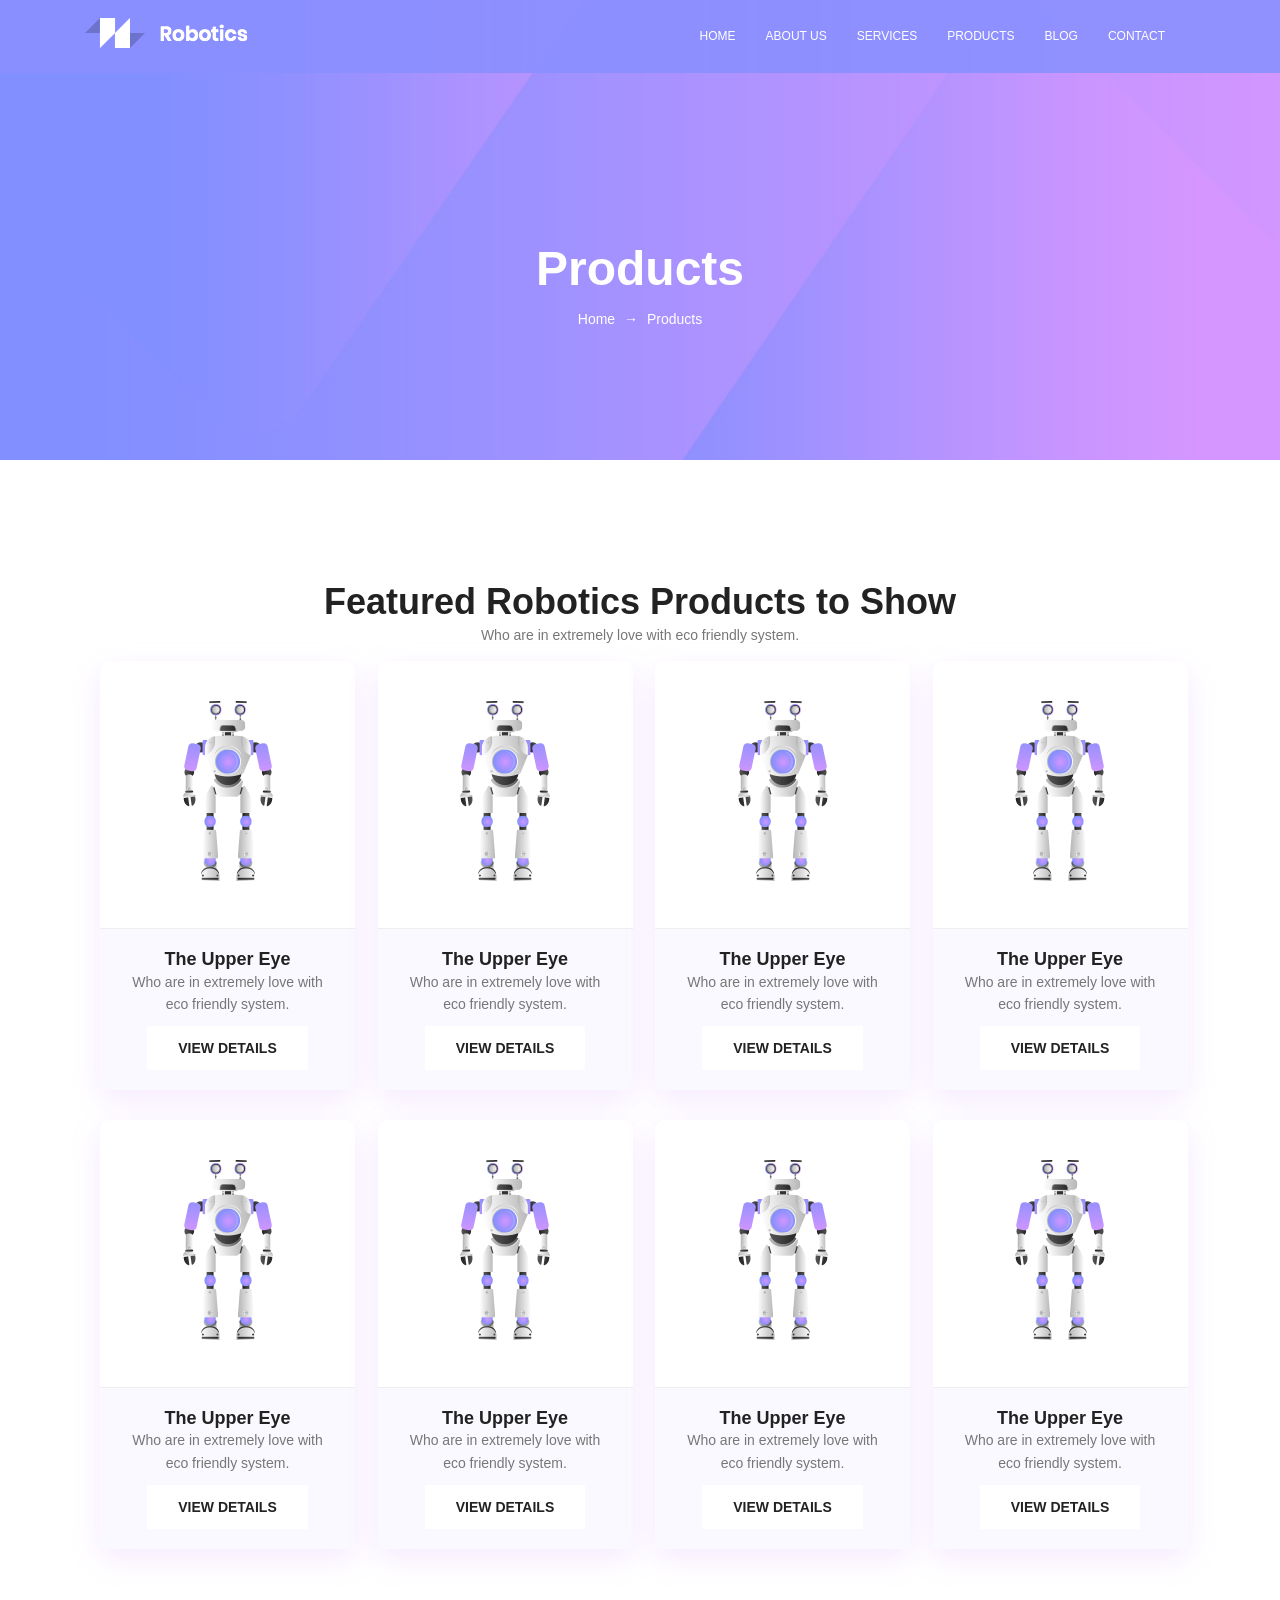
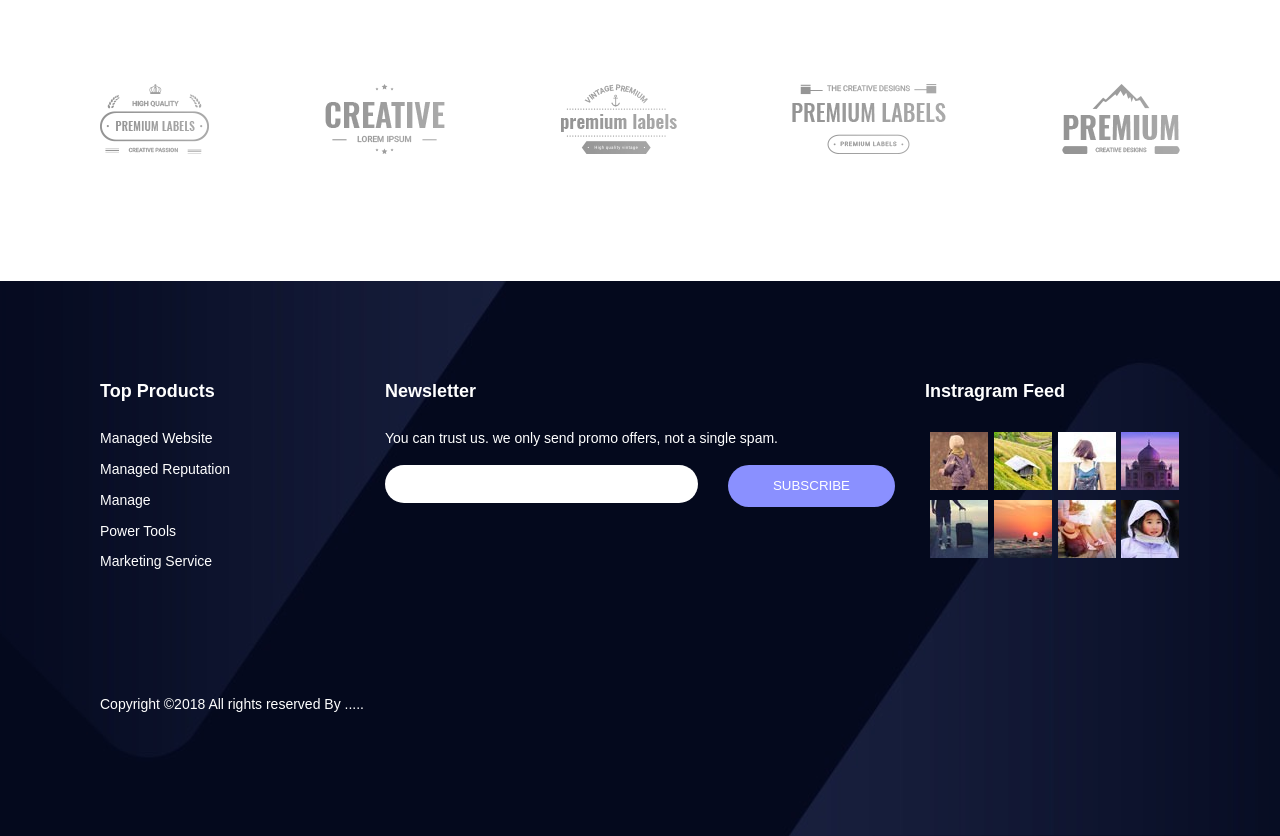
<file: OneDrive_1_13_08_2018/index.html>
<!DOCTYPE html>
<html>

<head>
    <meta charset="UTF-8">
    <title>Products</title>
    <link rel="stylesheet" href="css/index.css">
    <link rel="stylesheet" href="css/header.css">
    <link rel="stylesheet" href="css/banner.css">
    <link rel="stylesheet" href="css/product-card.css">
    <link rel="stylesheet" href="css/brand.css">
    <link rel="stylesheet" href="css/footer.css">
</head>

<body>
    <header class="header">
        <div class="container">
            <div class="menu">
                <div class="menu-logo">
                    <a href="#" class="menu-logo__link">
                        <img src="img/logo.png">
                    </a>
                </div>
                <div class="menu-nav-container">
                    <div class="container">
                        <ul class="menu-nav">
                            <li class="menu-nav__item">
                                <a href="#" class="menu-nav__link">home</a>
                            </li>
                            <li class="menu-nav__item">
                                <a href="#" class="menu-nav__link">about us</a>
                            </li>
                            <li class="menu-nav__item">
                                <a href="#" class="menu-nav__link">services</a>
                            </li>
                            <li class="menu-nav__item">
                                <a href="#" class="menu-nav__link">products</a>
                            </li>
                            <li class="menu-nav__item">
                                <a href="#" class="menu-nav__link">blog</a>
                            </li>
                            <li class="menu-nav__item">
                                <a href="#" class="menu-nav__link">contact</a>
                            </li>
                        </ul>
                    </div>
                </div>
            </div>
        </div>
    </header>
    <main class="main">
        <section class="section section_banner">
            <div class="container">
                <div class="banner-container">
                    <div class="banner">
                        <div class="banner-text">
                            <h1 class="banner-text__header">Products</h1>
                            <div class="banner-text__body">
                                <a href="#">Home</a>
                                <span>→</span>
                                <a href="#">Products</a>
                            </div>
                        </div>
                    </div>
                </div>
            </div>
        </section>
        <section class="section section_main">
            <div class="container">
                <div class="section__header">
                    <h1>Featured Robotics Products to Show</h1>
                    <p>Who are in extremely love with eco friendly system.</p>
                </div>
                <div class="product-card-container">
                    <div class="product-card-wrap">
                        <div class="product-card">
                            <div class="product-card__image-wrap">
                                <img class="product-card__image" src="img/p1.png" alt="">
                            </div>
                            <div class="product-card__details">
                                <h4 class="product-card__header">The Upper Eye</h4>
                                <p class="product-card__text">Who are in extremely love with eco friendly system.</p>
                                <a class="product-card__button" href="#">View Details</a>
                            </div>
                        </div>
                    </div>
                    <div class="product-card-wrap">
                        <div class="product-card">
                            <div class="product-card__image-wrap">
                                <img class="product-card__image" src="img/p1.png" alt="">
                            </div>
                            <div class="product-card__details">
                                <h4 class="product-card__header">The Upper Eye</h4>
                                <p class="product-card__text">Who are in extremely love with eco friendly system.</p>
                                <a class="product-card__button" href="#">View Details</a>
                            </div>
                        </div>
                    </div>
                    <div class="product-card-wrap">
                        <div class="product-card">
                            <div class="product-card__image-wrap">
                                <img class="product-card__image" src="img/p1.png" alt="">
                            </div>
                            <div class="product-card__details">
                                <h4 class="product-card__header">The Upper Eye</h4>
                                <p class="product-card__text">Who are in extremely love with eco friendly system.</p>
                                <a class="product-card__button" href="#">View Details</a>
                            </div>
                        </div>
                    </div>
                    <div class="product-card-wrap">
                        <div class="product-card">
                            <div class="product-card__image-wrap">
                                <img class="product-card__image" src="img/p1.png" alt="">
                            </div>
                            <div class="product-card__details">
                                <h4 class="product-card__header">The Upper Eye</h4>
                                <p class="product-card__text">Who are in extremely love with eco friendly system.</p>
                                <a class="product-card__button" href="#">View Details</a>
                            </div>
                        </div>
                    </div>
                    <div class="product-card-wrap">
                        <div class="product-card">
                            <div class="product-card__image-wrap">
                                <img class="product-card__image" src="img/p1.png" alt="">
                            </div>
                            <div class="product-card__details">
                                <h4 class="product-card__header">The Upper Eye</h4>
                                <p class="product-card__text">Who are in extremely love with eco friendly system.</p>
                                <a class="product-card__button" href="#">View Details</a>
                            </div>
                        </div>
                    </div>
                    <div class="product-card-wrap">
                        <div class="product-card">
                            <div class="product-card__image-wrap">
                                <img class="product-card__image" src="img/p1.png" alt="">
                            </div>
                            <div class="product-card__details">
                                <h4 class="product-card__header">The Upper Eye</h4>
                                <p class="product-card__text">Who are in extremely love with eco friendly system.</p>
                                <a class="product-card__button" href="#">View Details</a>
                            </div>
                        </div>
                    </div>
                    <div class="product-card-wrap">
                        <div class="product-card">
                            <div class="product-card__image-wrap">
                                <img class="product-card__image" src="img/p1.png" alt="">
                            </div>
                            <div class="product-card__details">
                                <h4 class="product-card__header">The Upper Eye</h4>
                                <p class="product-card__text">Who are in extremely love with eco friendly system.</p>
                                <a class="product-card__button" href="#">View Details</a>
                            </div>
                        </div>
                    </div>
                    <div class="product-card-wrap">
                        <div class="product-card">
                            <div class="product-card__image-wrap">
                                <img class="product-card__image" src="img/p1.png" alt="">
                            </div>
                            <div class="product-card__details">
                                <h4 class="product-card__header">The Upper Eye</h4>
                                <p class="product-card__text">Who are in extremely love with eco friendly system.</p>
                                <a class="product-card__button" href="#">View Details</a>
                            </div>
                        </div>
                    </div>
                </div>
            </div>
        </section>
        <section class="section section_brand">
            <div class="container">
                <div class="brand-container">
                    <div class="brand">
                        <img src="img/l1.png" alt="">
                    </div>
                    <div class="brand">
                        <img src="img/l2.png" alt="">
                    </div>
                    <div class="brand">
                        <img src="img/l3.png" alt="">
                    </div>
                    <div class="brand">
                        <img src="img/l4.png" alt="">
                    </div>
                    <div class="brand">
                        <img src="img/l5.png" alt="">
                    </div>
                </div>
            </div>
        </section>
    </main>
    <footer class="footer">
        <div class="container">
            <div class="footer-block">
                <div class="footer-column footer-column_left">
                    <h6 class="footer-column__header">Top Products</h6>
                    <div class="footer-column__body">
                        <ul class="footer-group-link">
                            <li class="footer-group-link__item">
                                <a href="#" class="footer-group-link__link">Managed Website</a>
                            </li>
                            <li class="footer-group-link__item">
                                <a href="#" class="footer-group-link__link">Managed Reputation</a>
                            </li>
                            <li class="footer-group-link__item">
                                <a href="#" class="footer-group-link__link">Manage</a>
                            </li>
                            <li class="footer-group-link__item">
                                <a href="#" class="footer-group-link__link">Power Tools</a>
                            </li>
                            <li class="footer-group-link__item">
                                <a href="#" class="footer-group-link__link">Marketing Service</a>
                            </li>
                        </ul>
                    </div>
                </div>
                <div class="footer-column footer-column_center">
                    <h6 class="footer-column__header">Newsletter</h6>
                    <div class="footer-column__body">
                        <p>You can trust us. we only send promo offers, not a single spam.</p>
                        <div class="footer-search">
                            <div class="footer-search__item footer-search__item_input">
                                <input type="text" class="footer-search-input">
                            </div>
                            <div class="footer-search__item footer-search__item_button">
                                <button class="footer-search-button">Subscribe</button>
                            </div>
                        </div>
                    </div>
                </div>
                <div class="footer-column footer-column_right">
                    <h6 class="footer-column__header">Instragram Feed</h6>
                    <div class="footer-column__body">
                        <ul class="instagram-feed-list">
                            <li class="instagram-feed-list__item">
                                <img src="img/i1.jpg" alt="">
                            </li>
                            <li class="instagram-feed-list__item">
                                <img src="img/i2.jpg" alt="">
                            </li>
                            <li class="instagram-feed-list__item">
                                <img src="img/i3.jpg" alt="">
                            </li>
                            <li class="instagram-feed-list__item">
                                <img src="img/i4.jpg" alt="">
                            </li>
                            <li class="instagram-feed-list__item">
                                <img src="img/i5.jpg" alt="">
                            </li>
                            <li class="instagram-feed-list__item">
                                <img src="img/i6.jpg" alt="">
                            </li>
                            <li class="instagram-feed-list__item">
                                <img src="img/i7.jpg" alt="">
                            </li>
                            <li class="instagram-feed-list__item">
                                <img src="img/i8.jpg" alt="">
                            </li>
                        </ul>
                    </div>
                </div>
            </div>
            <div class="footer-block footer-block_last ">
                <div class="copyright">Copyright ©2018 All rights reserved By .....</div>
            </div>
        </div>
    </footer>
</body>

</html>
</file>
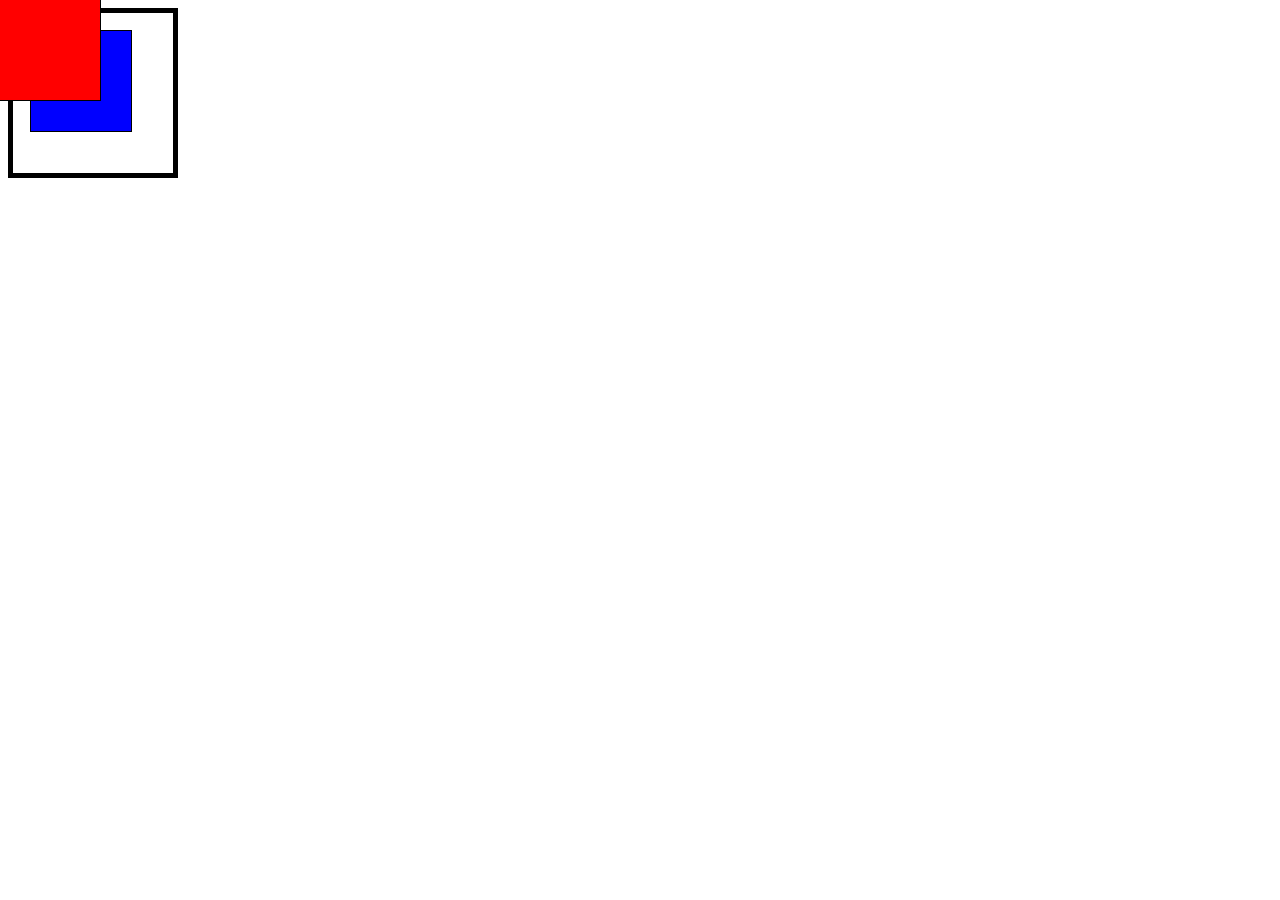
<file: 1.html>
<html>
    <head>
        <style>
        .contanier {
            border: 5px solid black;
            height: 160px;
            width: 160;
            position: relative;
}
        .box {
            border: 1px solid black;
            position: absolute;
            width: 100px;
            height: 100px;
        }
        .box1 {
            background: red;
            z-index: 101;
            top: -1px;
            left: -1px;
        }
        .box2 {
            background: blue;
            z-index: 100;
            top: 30px;
            left: 30px;
        }
    </style>
    <body>
        <div class="contanier"> </div>
        <div class="box box1"> </div>
        <div class="box box2"> </div>
    </body>
</html>
</file>
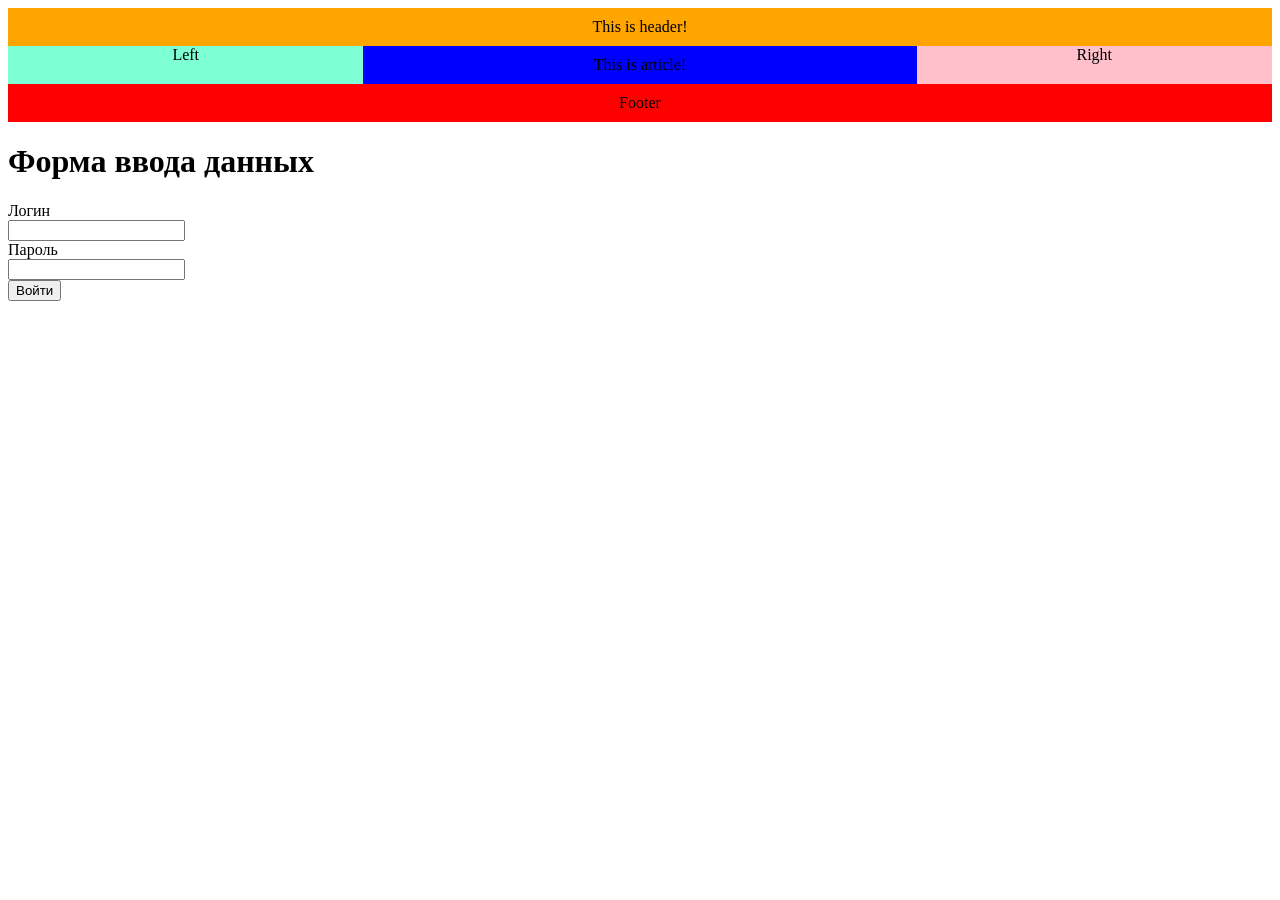
<file: flexbox.html>
<!DOCTYPE HTML>
<html>
    <head>
        <title> Flexbox </title>
        <style>
        .container{
            display: flex;
            flex-direction: column; 
            text-align: center;
        }
        .header {
            background: orange;
            padding: 10px;
        }
            .main{
                display: flex;
                flex-direction: row;
            }
            .article{
                background: blue;
                flex: 3;
                order: 2;
                padding: 10px;
            }
            .left{
                background: aquamarine;
                flex: 2;
                order: 1;
            }
            .right{
                background: pink;
                flex: 2;
                order: 3;
            }
            .footer{
                padding: 10px;
                background: red;
            }
        </style>
    </head>
        <body>
<div class="container">
 <header class="header"> This is header!</header>
 <main class="main">
     <article class="article"> This is article! </article>
     <div class="left"> Left </div>
     <div class="right"> Right </div>
 </main>
 <footer class="footer"> Footer </footer>
</div>
    <h1> Форма ввода данных </h1>
        <form action="#" method="post">
        <lable for="login-field"> Логин </lable>
        <br>
        <input type="text" name="login" id="login-field">
        <br>
        <label for="password-field"> Пароль </label>
        <br>
        <input type="text" name="passwod" id="password-field">
        <br>
        <input type="submit" value="Войти">
    </form>
        </body>
</html>
</file>
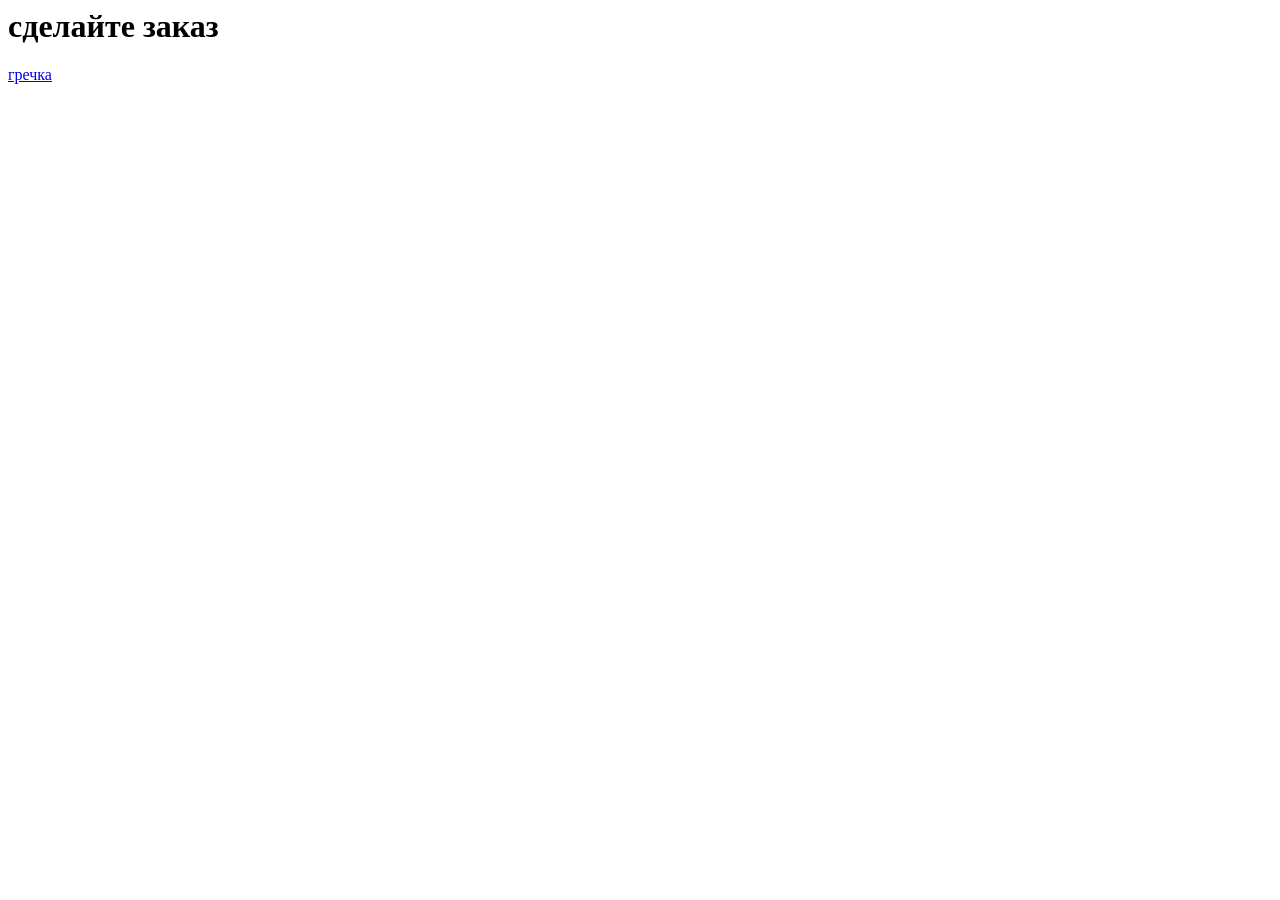
<file: JS.html>
<html> 
    <head> 
        <script>
            function price () {
                alert ("цена за порцию 1 у.е.");
                alert ("долго думаете!!! цена выросла!");
            }
        </script> 
    </head> 
    <body>
        <h1> сделайте заказ </h1>
        <a href="#" onclick="price()"> гречка </a>
    </body> 
</html>
</file>
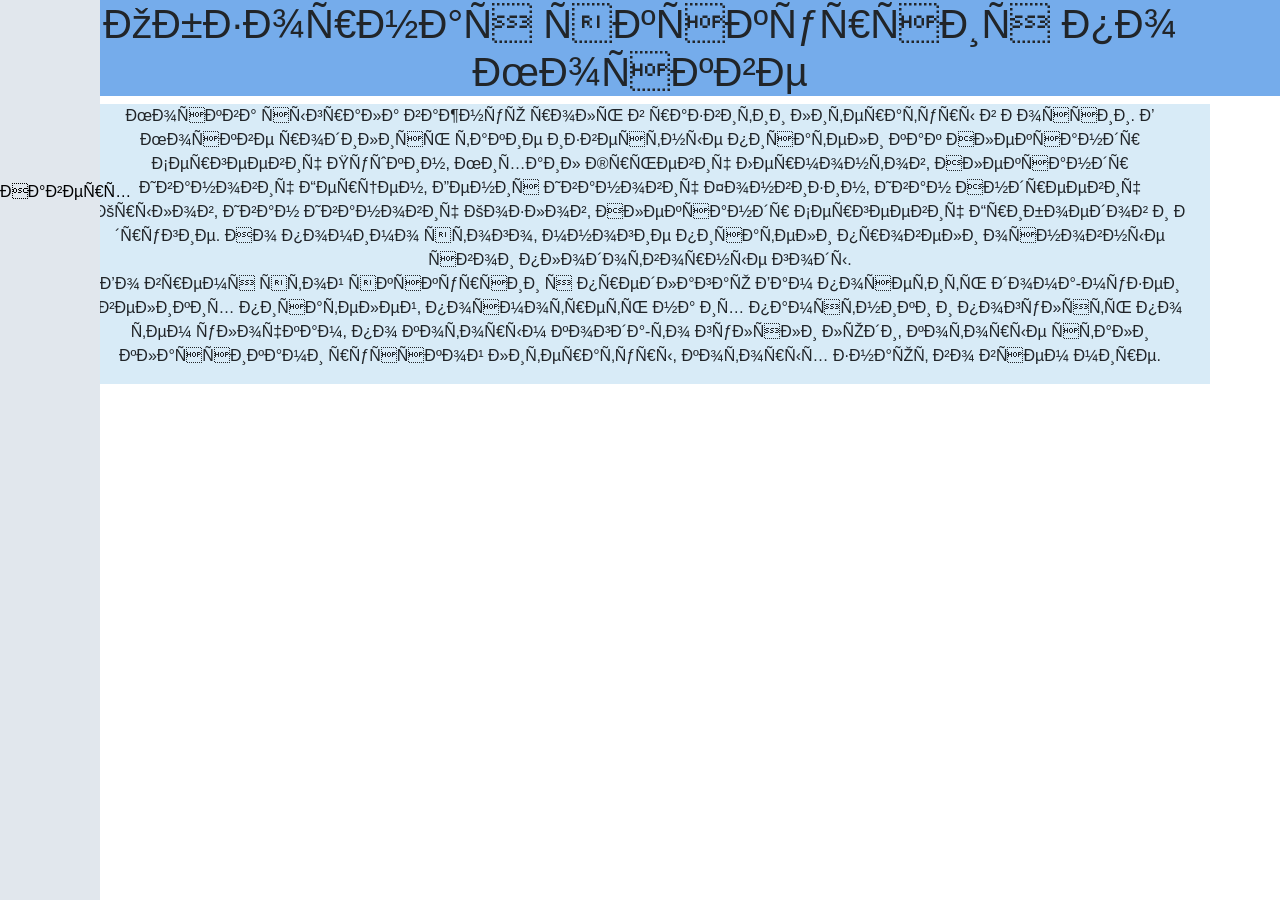
<file: lit.html>
<!DOCTYPE html>
<html >
<head>
    <title> Москва помнит своих литературных героев </title>
    <style> 
    .wrap {
        position: fixed;
        height: 100%;
        top: 0;
        width: 100px;
        left: 0;
    }
    .controlbar {
        height: 100%;
        display: block;
        text-decoration: none;
        text-align: center;
        background: #E1E7ED;
        opacity: 0.7;
    }
    .bar-desc{
        top: 20%;
        position: relative;
    }
    a.controlbar {
        opacity: 1;
        text-decoration: none;
        opacity: 1;
        color: black;
    }
     .container{ 
         display: flex; 
         flex-direction: column;  
         text-align: center; 
      } 
      .header{
          flex-direction: column;
          text-align: center;
          background: rgb(117, 172, 235);
      }
      .container{
          background-color: rgb(216, 235, 247);
      }
    </style>
    <link href="https://stackpath.bootstrapcdn.com/bootstrap/4.1.1/css/bootstrap.min.css" rel="stylesheet" integrity="sha384-WskhaSGFgHYWDcbwN70/dfYBj47jz9qbsMId/iRN3ewGhXQFZCSftd1LZCfmhktB" 
    crossorigin="anonymous"> 
</head>
<body>
        <a name="top"> </a>  
        <div class="wrap">
            <a href="#top" class="controlbar">
                <span class="bar-desc"> Наверх </span>
            </a>
        </div>
      <header class="header"> 
          <h1> Обзорная экскурсия по Москве </h1> 
      </header> 
      <main class="main">
            <div class="container">
    <p> Москва сыграла важную роль в развитии литературы в России. В Москве родились такие известные писатели как Александр Сергеевич Пушкин, Михаил Юрьевич Лермонтов, Александр Иванович Герцен, Денис Иванович Фонвизин, Иван Андреевич Крылов, Иван Иванович Козлов, Александр Сергеевич Грибоедов и другие. Но помимо этого, многие писатели провели основные свои плодотворные годы. <br> Во время этой экскурсии я предлагаю Вам посетить дома-музеи великих писателей, посмотреть на их памятники и погулять по тем улочкам, по которым когда-то гуляли люди, которые стали классиками русской литературы, которых знают во всем мире.</p>
</body>
</html>
</file>
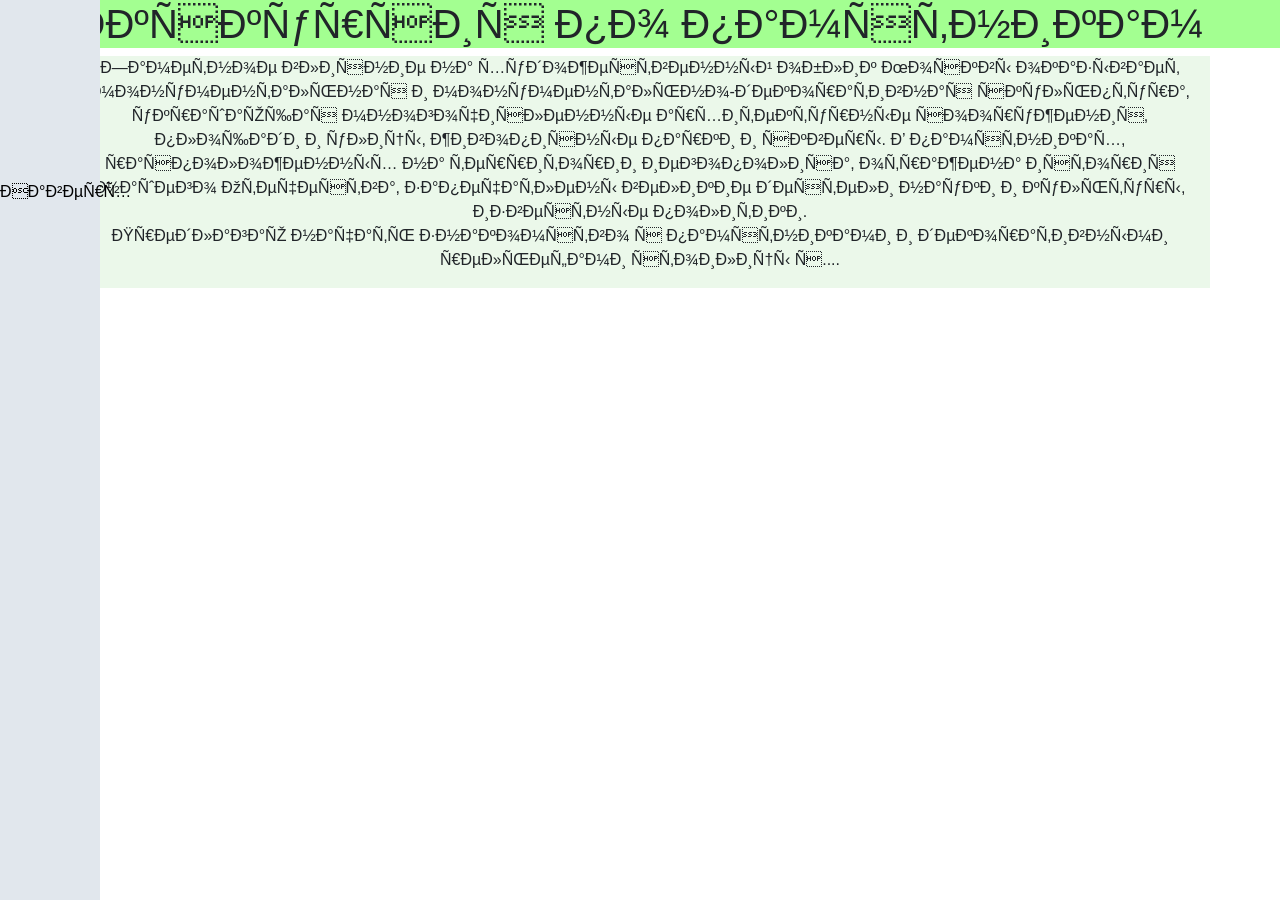
<file: mon.html>
<!DOCTYPE html> 
<html> 
 <head> 
     <title> Обзорная экскурсия по Москве</title>
     <style> 
     .wrap {
        position: fixed;
        height: 100%;
        top: 0;
        width: 100px;
        left: 0;
    }
    .controlbar {
        height: 100%;
        display: block;
        text-decoration: none;
        text-align: center;
        background: #E1E7ED;
        opacity: 0.7;
    }
    .bar-desc{
        top: 20%;
        position: relative;
    }
    a.controlbar {
        opacity: 1;
        text-decoration: none;
        opacity: 1;
        color: black;
    }
     .container{ 
         display: flex; 
         flex-direction: column;  
         text-align: center; 
      } 
      .header{
          flex-direction: column;
          text-align: center;
          background: rgb(163, 255, 145);
      }
      .container{
          background-color: rgb(235, 248, 234);
      }
      .text {
          text-align: left;
      }
      </style> 
          <link href="https://stackpath.bootstrapcdn.com/bootstrap/4.1.1/css/bootstrap.min.css" rel="stylesheet" integrity="sha384-WskhaSGFgHYWDcbwN70/dfYBj47jz9qbsMId/iRN3ewGhXQFZCSftd1LZCfmhktB" 
          crossorigin="anonymous"> 
  </head> 
  <body>    
        <a name="top"> </a>  
        <div class="wrap">
            <a href="#top" class="controlbar">
                <span class="bar-desc"> Наверх </span>
            </a>
        </div>
      <header class="header"> 
          <h1> Экскурсия по памятникам </h1> 
      </header> 
      <main class="main">
            <div class="container">
                <p> Заметное влияние на художественный облик Москвы оказывает монументальная и монументально-декоративная скульптура, украшающая многочисленные архитектурные сооружения, площади и улицы, живописные парки и скверы. В памятниках, расположенных на территории иегополиса, отражена история нашего Отечества, запечатлены великие деятели науки и культуры, известные политики. <br> Предлагаю начать знакомство с памятниками и декоративными рельефами стоилицы с.... </p>
</file>
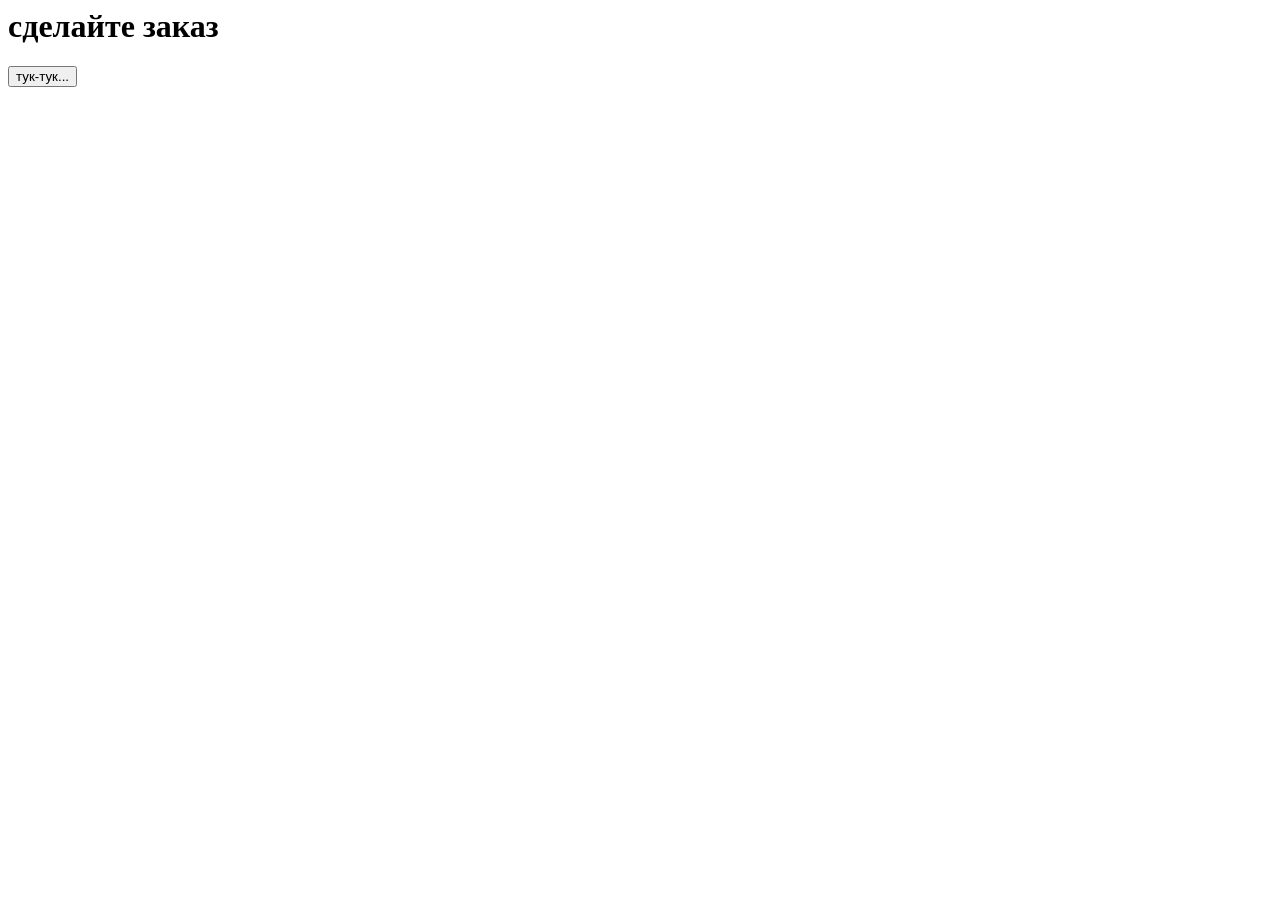
<file: timer.html>
<html> 
    <head>
        <script>
             var change = 1000;
            function pagetime () {
                alert ("прошло 5 секунд");
            }
        </script>
        </head>
        <body onload="setTimeout('pagetime()', change)">
            <h1> сделайте заказ </h1>
            <input type=button value="тук-тук..." onclick="hel()">
        </body>
</html>
</file>
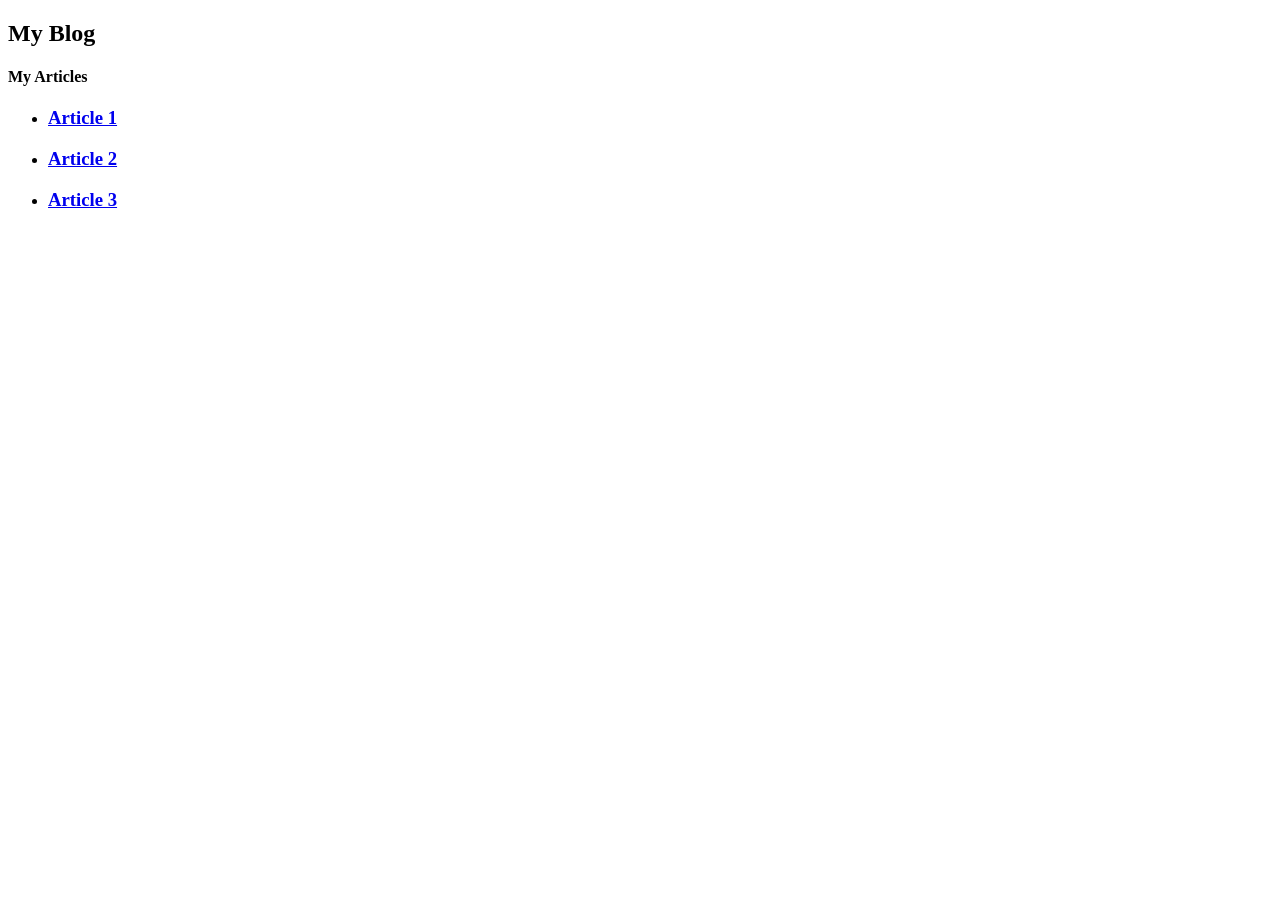
<file: blog/blog/blog.html>
<!DOCTYPE html>
<html>
<head>
    <meta charset="UTF-8">
    <meta name="viewport" content="width=device-width, initial-scale=1.0">
    <title>Blog</title>
</head>
<body>
    <style>
        .blog {

        }
        .article {

        }
        .article__title {

        }   
    </style>
    <h2>My Blog</h3>
    <h4>My Articles</h4>
    <div class="blog" id="root"></div>
    <script src="blog.js"></script>
</body>
</html>
</file>
<file: OneDrive_1_13_08_2018/css/index.css>
* {
    padding: 0;
    margin: 0;
}

*,
*::before,
*::after {
    box-sizing: border-box;
}

h1,
h2,
h3,
h4,
h5,
h6 {
    font-family: "Poppins", sans-serif;
    color: #222222;
    line-height: 1.2em !important;
    margin-bottom: 0;
    margin-top: 0;
    font-weight: 600;
}

h1 {
    font-size: 36px;
}

h4 {
    font-size: 18px;
}

h5 {
    font-size: 16px;
}

h6 {
    font-size: 14px;
}

body {
    color: #777777;
    font-family: "Poppins", sans-serif;
    font-size: 14px;
    font-weight: 300;
    line-height: 1.625em;
}

.main {}

.container {
    max-width: 1140px;
    padding: 0 15px;
    margin: 0 auto;
}

.section {}

.section__header {
    text-align: center;
}

.section_banner {
    background: url(../img/banner-bg.jpg) center;
    background-size: cover;
}

.section_main {
    padding: 120px 0;
}

.section_brand {
    padding-bottom: 120px 0;
}

@media screen and (max-wedth: 850px){
    .container {
        max-width: auto;
        width: 100%;
        margin: 0;
    }
    .section_main {
        padding: 30px 0;
     }
}
</file>
<file: OneDrive_1_13_08_2018/css/header.css>
.header {
    padding: 10px 0;
    position: fixed;
    left: 0;
    top: 0;
    right: 0;
    z-index: 997;
    background: rgba(138, 144, 255, 0.9);
}

.menu {
    display: flex;
    flex-direction: row;
    justify-content: space-between;
}

.menu-logo {
    display: flex;
    align-items: center;
}

.menu-logo__link {
    display: block;
    text-decoration: none;
}

.menu-nav-container {}

.menu-nav {
    display: flex;
    flex-direction: row;
}

.menu-nav__item {
    list-style: none;
}

.menu-nav__link {
    padding: 15px;
    text-decoration: none;
    display: inline-block;
    color: #fff;
    font-weight: 400;
    font-size: 12px;
    text-transform: uppercase;
    outline: none;
}
</file>
<file: OneDrive_1_13_08_2018/css/banner.css>
.banner {
    margin-top: 120px;
    padding: 120px 0;
}

.banner-container {
    display: flex;
    justify-content: center;
}

.banner-text {}

.banner-text__header {
    color: white;
    font-size: 48px;
    font-weight: 600;
    text-align: center;
}

.banner-text__body {
    text-align: center;
    padding: 10px 0;
}

.banner-text__body a {
    text-decoration: none;
    color: white;
    font-weight: 300;
    font-size: 14px;
}

.banner-text__body span {
    color: white;
    font-weight: 300;
    font-size: 14px;
    padding: 0 5px;
}

@media screen and (max-width: 850px) {
    .banner {
        margin-top: 56px;
        padding: 30px 0;
    }
}
</file>
<file: OneDrive_1_13_08_2018/css/product-card.css>
.product-card-container {
    display: flex;
    justify-content: space-between;
    flex-wrap: wrap;
}

.product-card-wrap {
    padding: 15px;
    width: 25%;
}

.product-card {
    min-width: 255px;
    text-align: center;
    border-radius: 10px;
    background-color: white;
    box-shadow: 0px 10px 30px 0px rgba(212, 150, 255, 0.2);
}

.product-card__image-wrap {
    padding: 40px;
    border-bottom: 1px solid #eee;
}

.product-card__image {}

.product-card__details {
    padding: 20px;
    background-color: #f9f9ff;
}

.product-card__header {}

.product-card__text {}

.product-card__button {
    display: inline-block;
    text-decoration: none;
    margin-top: 10px;
    border-radius: 0;
    background: #fff;
    color: #222 !important;
    font-weight: 600;
    line-height: 42px;
    padding-left: 30px;
    padding-right: 30px;
    border: 1px solid transparent;
    cursor: pointer;
    position: relative;
    text-transform: uppercase;
}

.product-card__button:hover {
    background: transparent;
    color: #8a90ff;
    border-color: #8a90ff;
    background-image: linear-gradient(0deg, #828fff 0%, #d496ff 100%);
}

@media screen and (max-width: 850px) {
    .product-card-wrap {
        width: auto;
     }
}
@media screen and (max-width: 1140px) {
    .product-card-wrap {
        width: 33%;
    }
    .product-card-container {
        justify-content: center;
        flex-wrap: wrap;
    }
}
</file>
<file: OneDrive_1_13_08_2018/css/brand.css>
.brand-container {
    display: flex;
    justify-content: space-between;
    padding-bottom: 120px;
}

.brand {
    padding-right: 15px;
    padding-left: 15px;
}

.brand img {
    filter: grayscale(100%);
    max-width: 100%;
    height: auto;
}

.brand img:hover {
    filter: grayscale(0);
}

@media screen and (max-width: 1140px) {
    .brand-container {
        justify-content: center;
        flex-wrap: wrap;
        padding-bottom: 30px;
    }
    .brand {
        padding: 15px;
    }
}
</file>
<file: OneDrive_1_13_08_2018/css/footer.css>
.footer {
    background: url(../img/footer-bg.jpg) center;
    background-size: cover;
    padding-top: 100px;
    padding-bottom: 120px;
}

.footer-block {
    display: flex;
}

.footer-block_last {
    padding-top: 120px;
    color: white;
}

.footer-column {
    padding: 0 15px;
}

.footer-column_left {
    flex: 1;
}

.footer-column_center {
    flex: 2;
}

.footer-column_right {
    flex: 1;
}

.footer-column__header {
    color: #fff;
    margin-bottom: 25px;
    font-size: 18px;
    font-weight: 600;
}

.footer-column__body {
    color: white;
}

.footer-column__body p {
    padding-bottom: 15px;
}

.footer-group-link {
    margin: 0;
    padding: 0;
    list-style: none;
}

.footer-group-link__item {
    margin-top: 8px;
}

.footer-group-link__link {
    color: #fff;
    text-decoration: none;
    outline: 0;
}

.footer-search {
    display: flex;
}

.footer-search__item {
    padding: 0 15px;
}

.footer-search__item_input {
    flex: 2;
    padding-left: 0;
}

.footer-search__item_button {
    flex: 1;
    padding-right: 0;
}

.footer-search-input {
    line-height: 38px;
    border: none;
    background: #fff;
    font-weight: 300;
    border-radius: 20px;
    color: #777;
    width: 100%;
    padding: 0 20px;
    outline: none;
}

.footer-search-button {
    background-color: #8a90ff;
    line-height: 42px;
    padding: 0 45px;
    border-radius: 25px;
    border: none;
    color: #fff;
    display: inline-block;
    font-weight: 500;
    position: relative;
    cursor: pointer;
    text-transform: uppercase;
}

.instagram-feed-list {
    display: flex;
    flex-wrap: wrap;
    margin: 0;
    padding: 0;
    list-style: none;
}

.instagram-feed-list__item {
    overflow: hidden;
    width: 25%;
}

.instagram-feed-list__item img {
    vertical-align: middle;
    border-style: none;
    margin: 5px;
}

.copyright {
    padding: 0 15px;
}

@media screen and (max-width: 1140px) {
    .footer {
        padding: 30px 0;
    }
    .footer-block {
        flex-wrap: wrap;
    }
    .footer-column {
        width: 100%;
        flex: auto;
        text-align: center;
        padding: 15PX 0;
    }
    .footer-search {
        flex-wrap: wrap;
    }
    .footer-group-link__item {
        padding: 15px 0;
        flex: auto;
    }
    .copyright {
        width: 100%;
        padding: 15px 0;
        text-align: center;
    }
    .footer-block_last {
        color: white;
        padding-top: 15px;
    }
}
</file>
